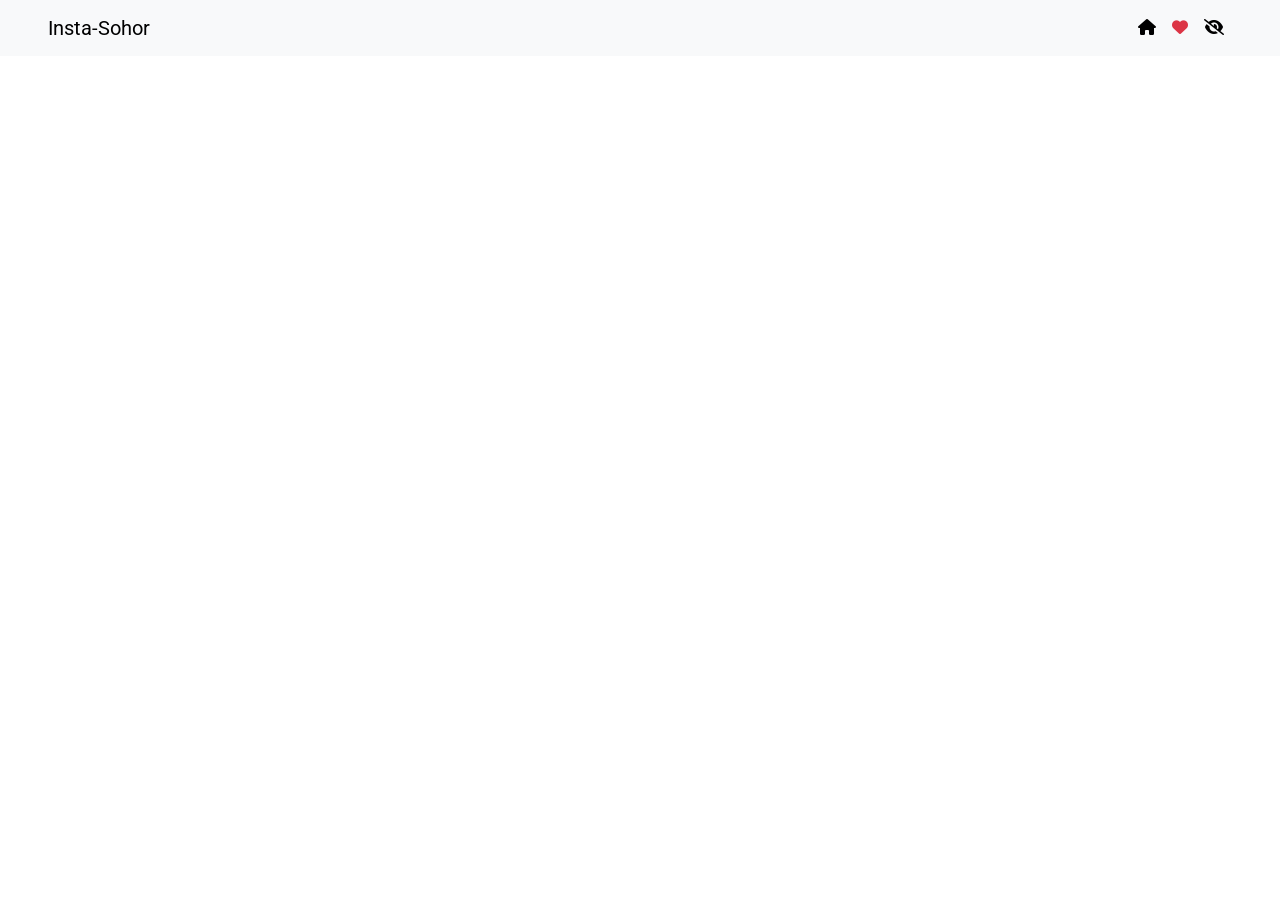
<file: insta-shohor/index.html>
<!DOCTYPE html>
<html lang="en">
    <head>
        <meta charset="UTF-8" />
        <meta http-equiv="X-UA-Compatible" content="IE=edge" />
        <meta name="viewport" content="width=device-width, initial-scale=1.0" />
        <title>Insta-Sohor</title>
        <link rel="stylesheet" href="./css/style.css" />
        <!-- Latest compiled and minified CSS -->
        <link
            href="https://cdn.jsdelivr.net/npm/bootstrap@5.1.3/dist/css/bootstrap.min.css"
            rel="stylesheet"
            integrity="sha384-1BmE4kWBq78iYhFldvKuhfTAU6auU8tT94WrHftjDbrCEXSU1oBoqyl2QvZ6jIW3"
            crossorigin="anonymous"
        />

        <!-- google Montserrat  font  -->
        <link rel="preconnect" href="https://fonts.googleapis.com" />
        <link rel="preconnect" href="https://fonts.gstatic.com" crossorigin />
        <link
            href="https://fonts.googleapis.com/css2?family=Montserrat:wght@300;400;500&display=swap"
            rel="stylesheet"
        />
        <link
            rel="stylesheet"
            href="https://cdnjs.cloudflare.com/ajax/libs/font-awesome/6.0.0/css/all.min.css"
            integrity="sha512-9usAa10IRO0HhonpyAIVpjrylPvoDwiPUiKdWk5t3PyolY1cOd4DSE0Ga+ri4AuTroPR5aQvXU9xC6qOPnzFeg=="
            crossorigin="anonymous"
            referrerpolicy="no-referrer"
        />
    </head>

    <body>
        <header>
            <nav class="navbar navbar-expand-lg navbar-light bg-light px-5">
                <a class="navbar-brand" href="#">Insta-Sohor</a>
                <button
                    class="navbar-toggler"
                    type="button"
                    data-toggle="collapse"
                    data-target="#navbarSupportedContent"
                    aria-controls="navbarSupportedContent"
                    aria-expanded="false"
                    aria-label="Toggle navigation"
                >
                    <span class="navbar-toggler-icon"></span>
                </button>

                <div
                    class="collapse navbar-collapse justify-content-end"
                    id="navbarSupportedContent"
                >
                    <ul class="navbar-nav mr-auto">
                        <li class="nav-link active" role="button" onclick="switchTab( 'posts' )">
                            <i class="fa-solid fa-house"></i>
                        </li>

                        <li class="nav-link active" role="button" onclick="switchTab( 'liked' )">
                            <i class="fa-solid fa-heart text-danger"></i>
                        </li>

                        <li class="nav-link active" role="button" onclick="switchTab( 'reported' )">
                            <i class="fa-solid fa-eye-slash"></i>
                        </li>
                    </ul>
                </div>
            </nav>
        </header>
        <main class="main container mx-auto p-3">
            <div id="posts">
            </div>
            <div id="liked">
                <h1>Liked posts</h1>
                <div id="likedPost">
                    
                </div>
            </div>

            <div id="reported">
                <h1>Reported posts</h1>
                <div id="reportedPost">

                </div>
            </div>
        </main>
        <footer></footer>

        <!-- add javascript  file  -->
        <script src="./js/app.js"></script>
    </body>
</html>
</file>
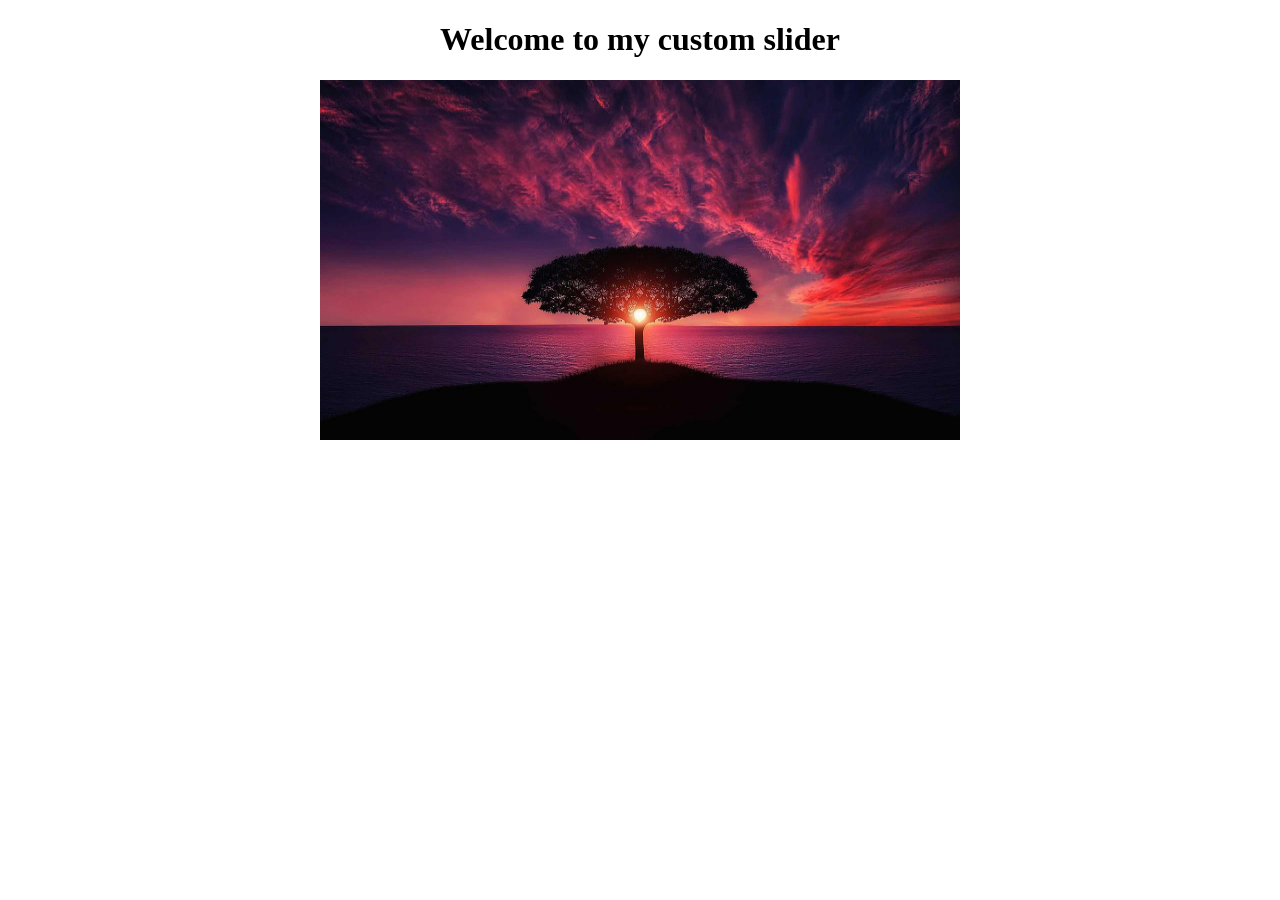
<file: my-carousel/index.html>
<!DOCTYPE html>
<html lang="en">
<head>
    <meta charset="UTF-8">
    <meta http-equiv="X-UA-Compatible" content="IE=edge">
    <meta name="viewport" content="width=device-width, initial-scale=1.0">
    <title>My carousel slider</title>
    <style>
        .slider{
            width: 640px;
            height: 360px;
            margin: 0 auto;
        }
        .slider img{
            width: 100%;
            height: 100%;
        }
    </style>
</head>
<body>
    <h1 style="text-align: center;">Welcome to my custom slider</h1>
    <section class="slider">
        <img id="slider-img" src="images/pic-1.jpg" alt="">
    </section>
    <script src="js/my-carousel.js"></script>
</body>
</html>
</file>
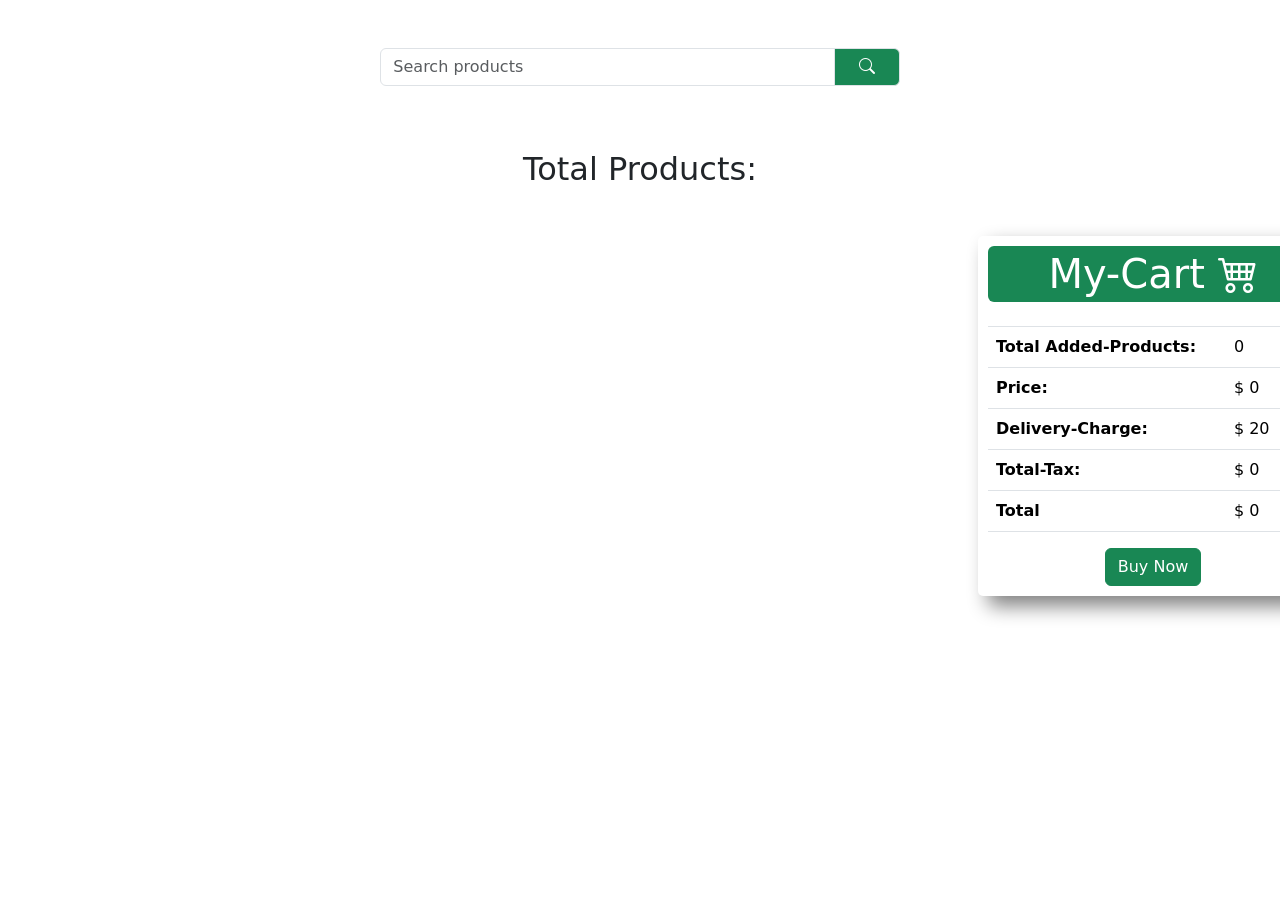
<file: ranga-store-vanga/index.html>
<!DOCTYPE html>
<html lang="en">
   <head>
      <meta charset="UTF-8" />
      <meta http-equiv="X-UA-Compatible" content="IE=edge" />
      <meta name="viewport" content="width=device-width, initial-scale=1.0" />
      <title>FakeStore</title>
      <link rel="stylesheet" href="./css/style.css" />
      <!-- Latest compiled and minified CSS -->
      <!-- <link rel="stylesheet" href="https://maxcdn.bootstrapcdn.com/bootstrap/3.3.7/css/bootstrap.min.css"
    integrity="sha384-BVYiiSIFeK1dGmJRAkycuHAHRg32OmUcww7on3RYdg4Va+PmSTsz/K68vbdEjh4u" crossorigin="anonymous" /> -->

      <!-- CSS only -->
      <link
         href="https://cdn.jsdelivr.net/npm/bootstrap@5.2.0/dist/css/bootstrap.min.css"
         rel="stylesheet"
         integrity="sha384-gH2yIJqKdNHPEq0n4Mqa/HGKIhSkIHeL5AyhkYV8i59U5AR6csBvApHHNl/vI1Bx"
         crossorigin="anonymous"
      />

      <link
         rel="stylesheet"
         href="https://cdn.jsdelivr.net/npm/bootstrap-icons@1.5.0/font/bootstrap-icons.css"
      />

      <!-- google Montserrat  font  -->
      <link rel="preconnect" href="https://fonts.googleapis.com" />
      <link rel="preconnect" href="https://fonts.gstatic.com" crossorigin />
      <link
         href="https://fonts.googleapis.com/css2?family=Montserrat:wght@300;400;500&display=swap"
         rel="stylesheet"
      />
   </head>

   <body>
      <header>
         <div class="row my-5 justify-content-center">
            <div class="col-md-5">
               <div class="input-group mb-3">
                  <!-- need to add the input-group class to make it look ok -->
                  <input
                     type="text"
                     class="form-control"
                     placeholder="Search products"
                     aria-label="Search Products"
                     aria-describedby="basic-addon2"
                     id="input-value"
                  />
                  <button
                     class="input-group-text px-4 bg-success"
                     id="search-btn"
                  >
                     <i class="bi bi-search text-white fw-bold"></i>
                  </button>
               </div>
            </div>
         </div>
      </header>
      <main in class="main">
         <div class="my-5">
            <h2 class="text-center">
               Total Products:
               <span class="text-success" id="total_products"></span>
            </h2>
         </div>
         <div class="row">
            <div class="col-md-9 col-lg-9 col-sm-7">
               <div id="all-products" class="">
                  <h1></h1>
               </div>
            </div>

            <div class="col-md-3 col-lg-3 col-sm-5 cart-main">
               <div class="cart" id="my-cart">
                  <table class="table">
                     <thead>
                        <h1
                           class="text-center text-white bg-success py-1 rounded"
                        >
                           My-Cart <i class="bi bi-cart4"></i>
                        </h1>
                        <tr>
                           <th scope="col"></th>
                           <th scope="col"></th>
                           <th scope="col"></th>
                           <th scope="col"></th>
                        </tr>
                     </thead>
                     <tbody>
                        <tr>
                           <th>Total Added-Products:</th>
                           <!-- here will be no dollar sign -->
                           <td><span id="total-Products">0</span></td>
                           <td></td>
                           <td></td>
                        </tr>
                        <tr>
                           <th>Price:</th>
                           <td>$ <span id="price">0</span></td>
                           <td></td>
                           <td></td>
                        </tr>
                        <tr>
                           <th>Delivery-Charge:</th>
                           <td>$ <span id="delivery-charge">20</span></td>
                           <td></td>
                           <td></td>
                        </tr>
                        <tr>
                           <th>Total-Tax:</th>
                           <td>$ <span id="total-tax">0</span></td>
                           <td></td>
                           <td></td>
                        </tr>
                        <tr>
                           <th scope="row">Total</th>
                           <td colspan="2">$ <span id="total">0</span></td>
                           <td></td>
                        </tr>
                     </tbody>
                  </table>
                  <div class="parces text-center">
                     <button class="btn btn-success text-center">
                        Buy Now
                     </button>
                  </div>
               </div>
            </div>
         </div>
      </main>
      <footer></footer>
      <!-- modal section -->

      <!-- Modal -->
      <div
         class="modal fade"
         id="exampleModal"
         tabindex="-1"
         aria-labelledby="exampleModalLabel"
         aria-hidden="true"
      >
         <div class="modal-dialog">
            <div class="modal-content">
               <div class="modal-header">
                  <h5 class="modal-title text-success" id="exampleModalLabel">
                     Modal title
                  </h5>
                  <button
                     type="button"
                     class="btn-close"
                     data-bs-dismiss="modal"
                     aria-label="Close"
                  ></button>
               </div>
               <div class="ms-3 my-3">
                  <strong> Product id: <span id="productId"></span> </strong>
               </div>

               <div class="modal-body text-secondary" id="modal_body"></div>
               <div class="p-4 d-flex">
                  <strong class="me-2">Rating</strong>
                  <span
                     id="rating"
                     class="text-white p-2 circle"
                  ></span>
               </div>
               <div class="modal-footer">
                  <button
                     type="button"
                     class="btn btn-secondary"
                     data-bs-dismiss="modal"
                  >
                     Close
                  </button>
               </div>
            </div>
         </div>
      </div>

      <!-- Bootstrap javascript  file  -->
      <script
         src="https://cdn.jsdelivr.net/npm/bootstrap@5.0.2/dist/js/bootstrap.bundle.min.js"
         integrity="sha384-MrcW6ZMFYlzcLA8Nl+NtUVF0sA7MsXsP1UyJoMp4YLEuNSfAP+JcXn/tWtIaxVXM"
         crossorigin="anonymous"
      ></script>
      <!-- Custom javascript file -->
      <script src="./js/app.js"></script>
   </body>
</html>
</file>
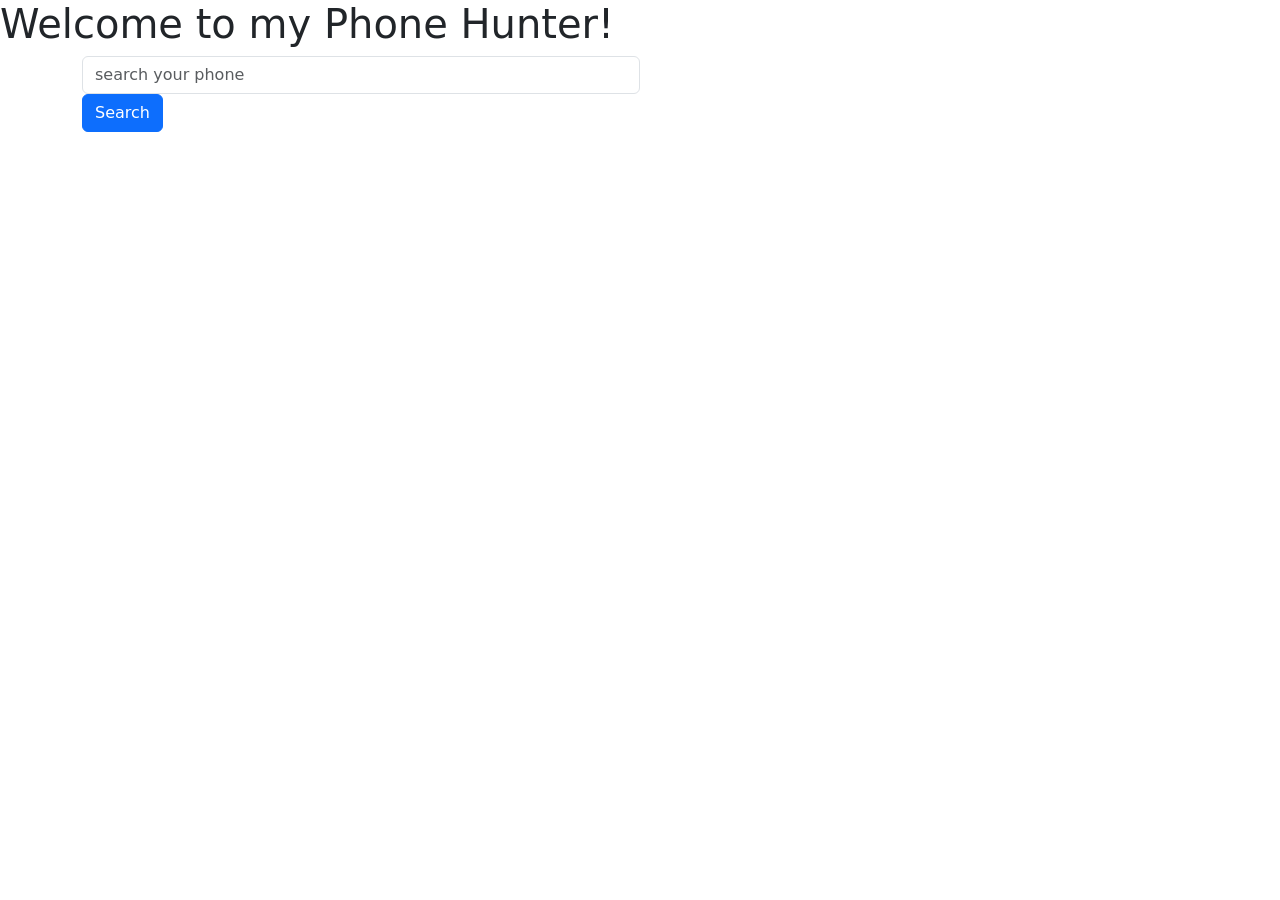
<file: moudule-44.5-practice/broken-phone/index.html>
<!doctype html>
<html lang="en">

<head>
    <meta charset="utf-8">
    <meta name="viewport" content="width=device-width, initial-scale=1">
    <title>Phone Hunter</title>
    <link href="https://cdn.jsdelivr.net/npm/bootstrap@5.2.0/dist/css/bootstrap.min.css" rel="stylesheet"
        integrity="sha384-gH2yIJqKdNHPEq0n4Mqa/HGKIhSkIHeL5AyhkYV8i59U5AR6csBvApHHNl/vI1Bx" crossorigin="anonymous">
</head>

<body>
    <header>
        <h1>Welcome to my Phone Hunter!</h1>
    </header>
    <main class="container">
        <section>
            <div class="mb-3 w-50">
                <input id="search-field" type="email" class="form-control" id="exampleFormControlInput1"
                    placeholder="search your phone">
                <div id="btn-search" class="btn btn-primary">Search</div>
            </div>
        </section>
        <!-- loader -->
        <section id="loader" class="d-none">
            <div style="height: 400px;" class="d-flex justify-content-center align-items-center">
                <div class="spinner-border  text-success" role="status">
                    <span class="visually-hidden">Loading...</span>
                </div>
            </div>
        </section>
        <!-- display Search Result -->
        <section>
            <div id="phones-container" class="row row-cols-1 row-cols-md-3 g-4">

            </div>
            <div id="no-found-message" class="mt-4 d-none">
                <h3 class="text-warning">No Phone Found. Please try a new search</h3>
            </div>
            <div id="show-all" class="text-center d-none">
                <div id="btn-show-all" class="btn btn-primary">Show All</div>
            </div>
        </section>
        
        <!-- modal contents -->
        <section>
            
            <!-- Modal -->
            <div class="modal text-white fade" id="phoneDetailModal" tabindex="-1" aria-labelledby="phoneDetailModalLabel"
                aria-hidden="true">
                <div class="modal-dialog">
                    <div class="modal-content">
                        <div class="modal-header">
                            <h5 class="modal-title" id="phoneDetailModalLabel"></h5>
                            <button type="button" class="btn-close" data-bs-dismiss="modal" aria-label="Close"></button>
                        </div>
                        <div id="phone-details" class="modal-body">
                            
                        </div>
                        <div class="modal-footer">
                            <button type="button" class="btn btn-secondary" data-bs-dismiss="modal">Close</button>
                        </div>
                    </div>
                </div>
            </div>
        </section>
    </main>
    <script src="https://cdn.jsdelivr.net/npm/bootstrap@5.2.0/dist/js/bootstrap.bundle.min.js"
        integrity="sha384-A3rJD856KowSb7dwlZdYEkO39Gagi7vIsF0jrRAoQmDKKtQBHUuLZ9AsSv4jD4Xa"
        crossorigin="anonymous"></script>
    <script src="js/app.js"></script>
</body>

</html>
</file>
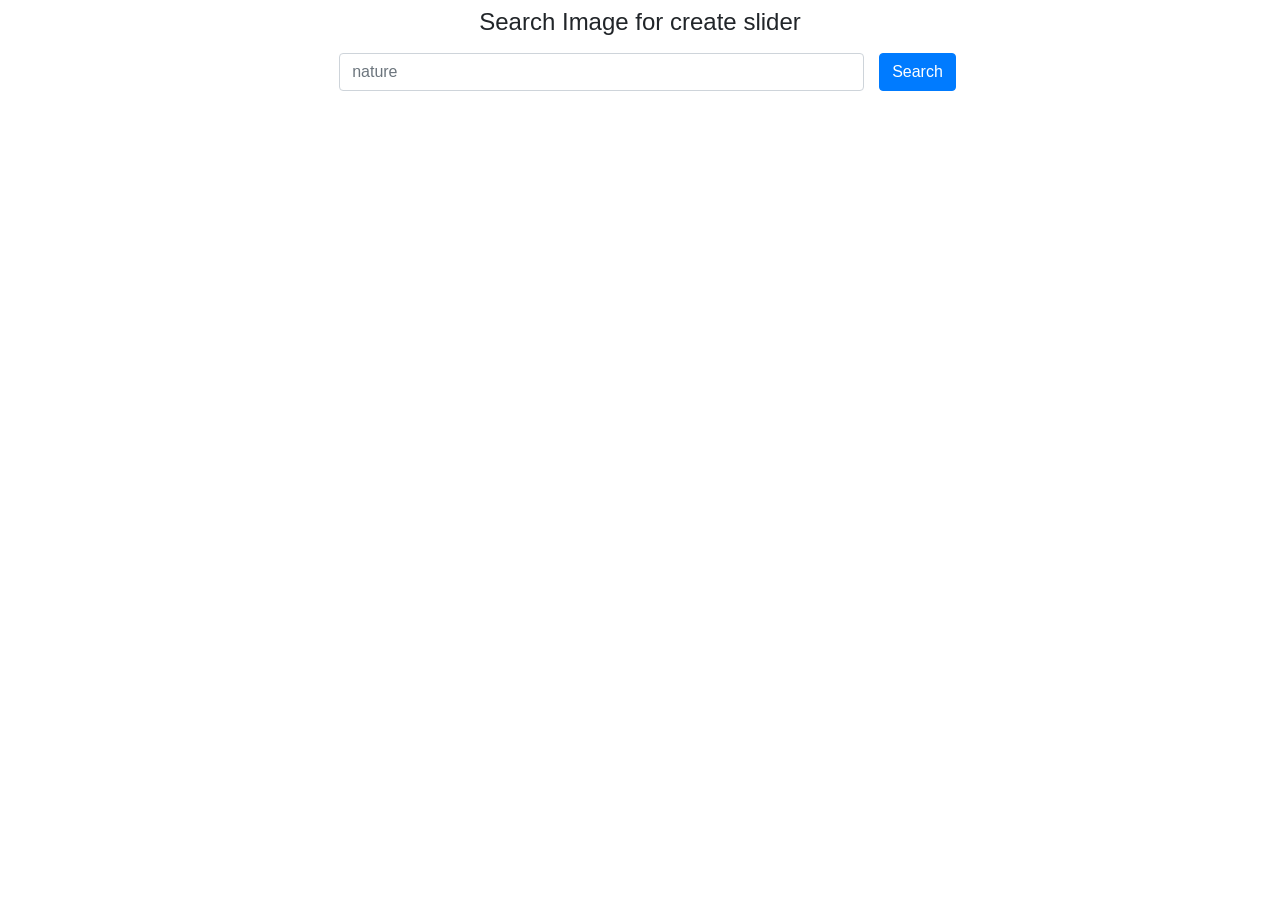
<file: moudule-44.5-practice/fancy-slider/index.html>
<!doctype html>
<html lang="en">

<head>
  <title>Title</title>
  <!-- Required meta tags -->
  <meta charset="utf-8">
  <meta name="viewport" content="width=device-width, initial-scale=1, shrink-to-fit=no">

  <!-- Bootstrap CSS -->
  <link rel="stylesheet" href="https://stackpath.bootstrapcdn.com/bootstrap/4.3.1/css/bootstrap.min.css"
    integrity="sha384-ggOyR0iXCbMQv3Xipma34MD+dH/1fQ784/j6cY/iJTQUOhcWr7x9JvoRxT2MZw1T" crossorigin="anonymous">
  <link rel="stylesheet" href="https://use.fontawesome.com/releases/v5.1.1/css/all.css"
    integrity="sha384-O8whS3fhG2OnA5Kas0Y9l3cfpmYjapjI0E4theH4iuMD+pLhbf6JI0jIMfYcK3yZ" crossorigin="anonymous">
  <link rel="stylesheet" href="style.css">
</head>

<body>
  <div class="container">
    <h4 class="mt-2 text-center">Search Image for create slider</h4>
    <div class="form-inline mt-3 d-flex justify-content-center">
      <div class="input-group col-md-6 mb-2">
        <input type="text" class="form-control" id="search" placeholder="nature">
      </div>
      <button type="button" id="search-btn" class="btn btn-primary mb-2">Search</button>
    </div>
    <section class="images">
      <div class="justify-content-around align-items-center mt-3 gallery-header mb-2">
        <h3 class="head-title text-center">Select image for create slider</h3>
        <div class="input-group col-md-3 mb-2 mb-md-0">
          <input class="form-control" id="duration" placeholder="slider change duration">
        </div>
        <button id="create-slider" class="btn btn-primary px-5">Create slider</button>
      </div>
      <div class="row gallery">

      </div>
    </section>
    <!-- slider -->
    <div class="main">
      <section class="mt-5" id="sliders">

      </section>
      <div class="dots d-flex mt-2 w-100 justify-content-center align-items-center bg-light">
        <span class="dot" onclick="changeItem(-1)"></span>
        <span class="dot" onclick="changeItem(1)"></span>
      </div>
    </div>
  </div>
  <!-- Optional JavaScript -->
  <script src="./app.js"></script>
</body>

</html>
</file>
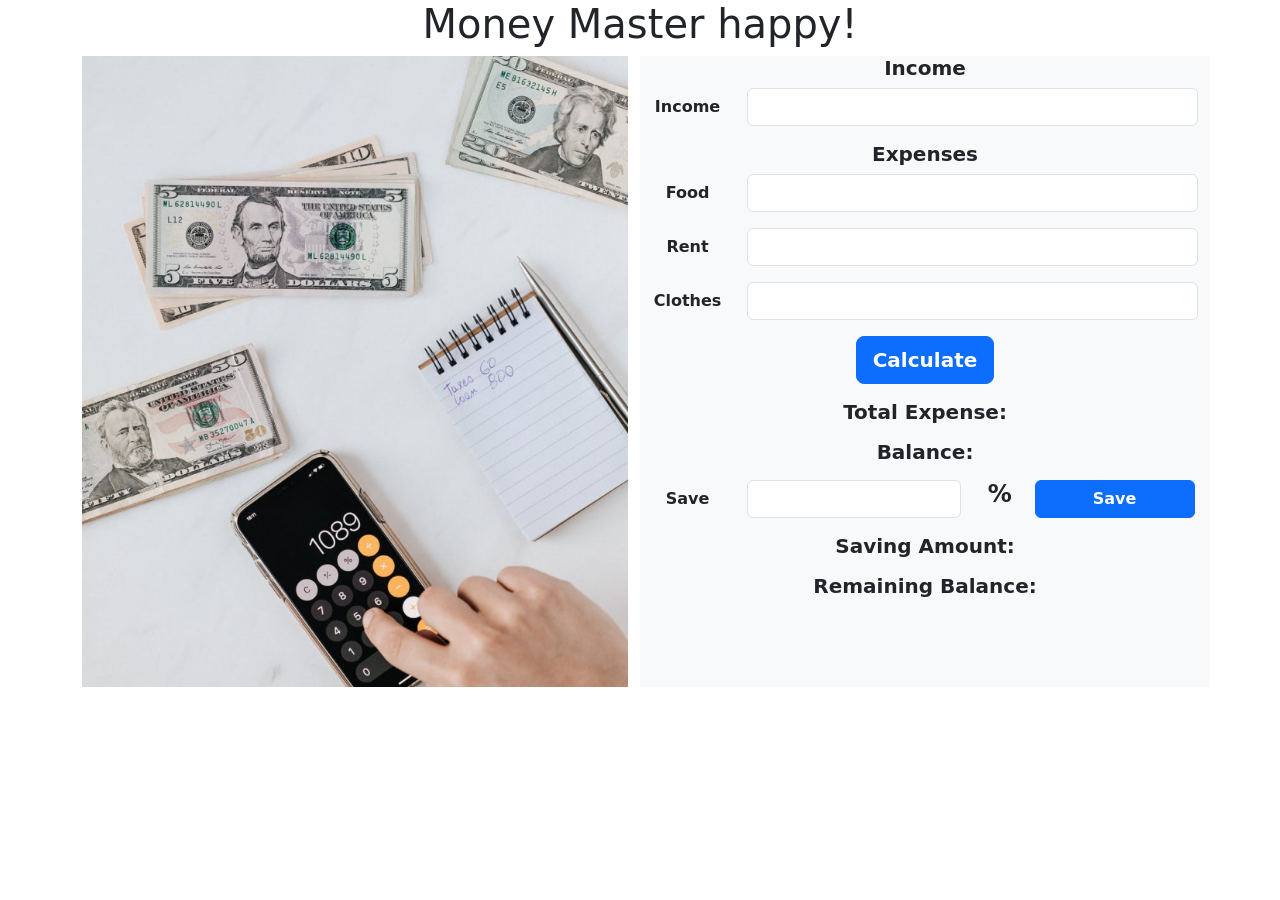
<file: js-error-debug/broken-money-master-main/assets/index.html>
<!doctype html>
<html lang="en">
  <head>
    <meta charset="utf-8">
    <meta name="viewport" content="width=device-width, initial-scale=1">
    <title>Money Master</title>
    <link href="https://cdn.jsdelivr.net/npm/bootstrap@5.2.0/dist/css/bootstrap.min.css" rel="stylesheet" integrity="sha384-gH2yIJqKdNHPEq0n4Mqa/HGKIhSkIHeL5AyhkYV8i59U5AR6csBvApHHNl/vI1Bx" crossorigin="anonymous">
  </head>
  <body>
    <header class="text-center">
        <h1>Money Master happy!</h1>
    </header>

    <!-- Main section starts Here -->
    <main class="container">
        <section class="row row-cols-md-2 g-4">
            <div>
                <img class="img-fluid" src="money.png" alt="" srcset="">
            </div>
            <div class="bg-light">
                <div class="text-center">
                    <h5 class="fw-bolder">Income</h5>
                    <div class="row mb-3">
                      <label for="income" class="fw-bold col-sm-2 col-form-label">Income</label>
                      <div class="col-sm-10">
                        <input type="text" class="form-control" id="income">
                      </div>
                    </div>
                    <h5 class="fw-bolder">Expenses</h5>
                    <div class="row mb-3">
                      <label for="food" class="fw-bold col-sm-2 col-form-label">Food</label>
                      <div class="col-sm-10">
                        <input type="text" class="form-control" id="food">
                      </div>
                    </div>
                    <div class="row mb-3">
                      <label for="rent" class="fw-bold col-sm-2 col-form-label">Rent</label>
                      <div class="col-sm-10">
                        <input type="text" class="form-control" id="rent">
                      </div>
                    </div>
                    <div class="row mb-3">
                      <label for="clothes" class="fw-bold col-sm-2 col-form-label">Clothes</label>
                      <div class="col-sm-10">
                        <input type="text" class="form-control" id="clothes">
                      </div>
                    </div>
                    <button id="calculate-btn" class="btn btn-lg btn-primary fw-bold" onclick = "calculateExpense()">Calculate</button>
                    <div class="my-2">
                        <h5 class="my-3 fw-bold">Total Expense: <span id="total-expense"></span></h5>
                        <h5 class="my-3 fw-bold" >Balance: <span id="balance"></span></h5>
                    </div>

                    <div class="row mb-3">
                        <label for="save" class="fw-bold col-sm-2 col-form-label">Save</label>
                        <div class="col-sm-5">
                          <input type="text" class="form-control" id="save">
                        </div>
                        <div class="col-sm-5 d-flex justify-content-around">
                            <h4 class=" fw-bolder me-3">%</h4>
                          <button class="btn btn-primary w-75 fw-bold" onclick="calculateSavings()">Save</button>
                        </div>
                      </div>
                      <div class="my-2">
                        <h5 class="my-3 fw-bold ">Saving Amount: <span id="saving-amount"></span></h5>
                        <h5 class="my-3 fw-bold ">Remaining Balance: <span id="remaining-balance"></span></h5>
                    </div>
                </div>
            </div>
        </section>

    </main>
    <!-- Main section ends Here -->

    <script src="https://cdn.jsdelivr.net/npm/bootstrap@5.2.0/dist/js/bootstrap.bundle.min.js" integrity="sha384-A3rJD856KowSb7dwlZdYEkO39Gagi7vIsF0jrRAoQmDKKtQBHUuLZ9AsSv4jD4Xa" crossorigin="anonymous"></script>

    <script src="js/script.js"></script>
  </body>
</html>
</file>
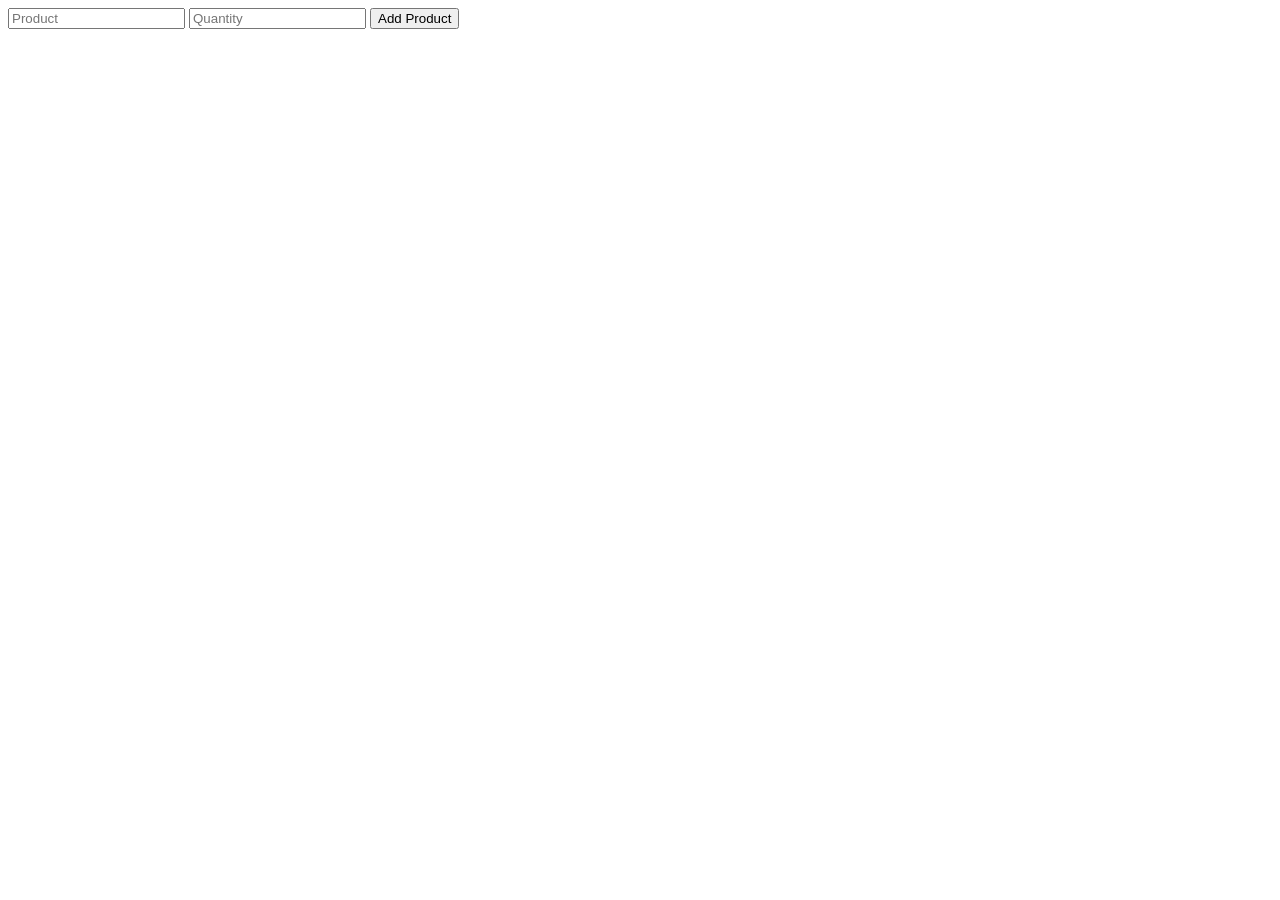
<file: Interact-with-browser-API/cart.html>
<!DOCTYPE html>
<html lang="en">
<head>
    <meta charset="UTF-8">
    <meta http-equiv="X-UA-Compatible" content="IE=edge">
    <meta name="viewport" content="width=device-width, initial-scale=1.0">
    <title>shopping cart</title>
</head>
<body>
    <input id="product-name" type="text" placeholder="Product">
    <input id="quantity-name" type="text" placeholder="Quantity">
    <button onclick="addProduct()">Add Product</button>
    <ul id="product-container">

    </ul>
    <script src="js/cart.js"></script>
</body>
</html>
</file>
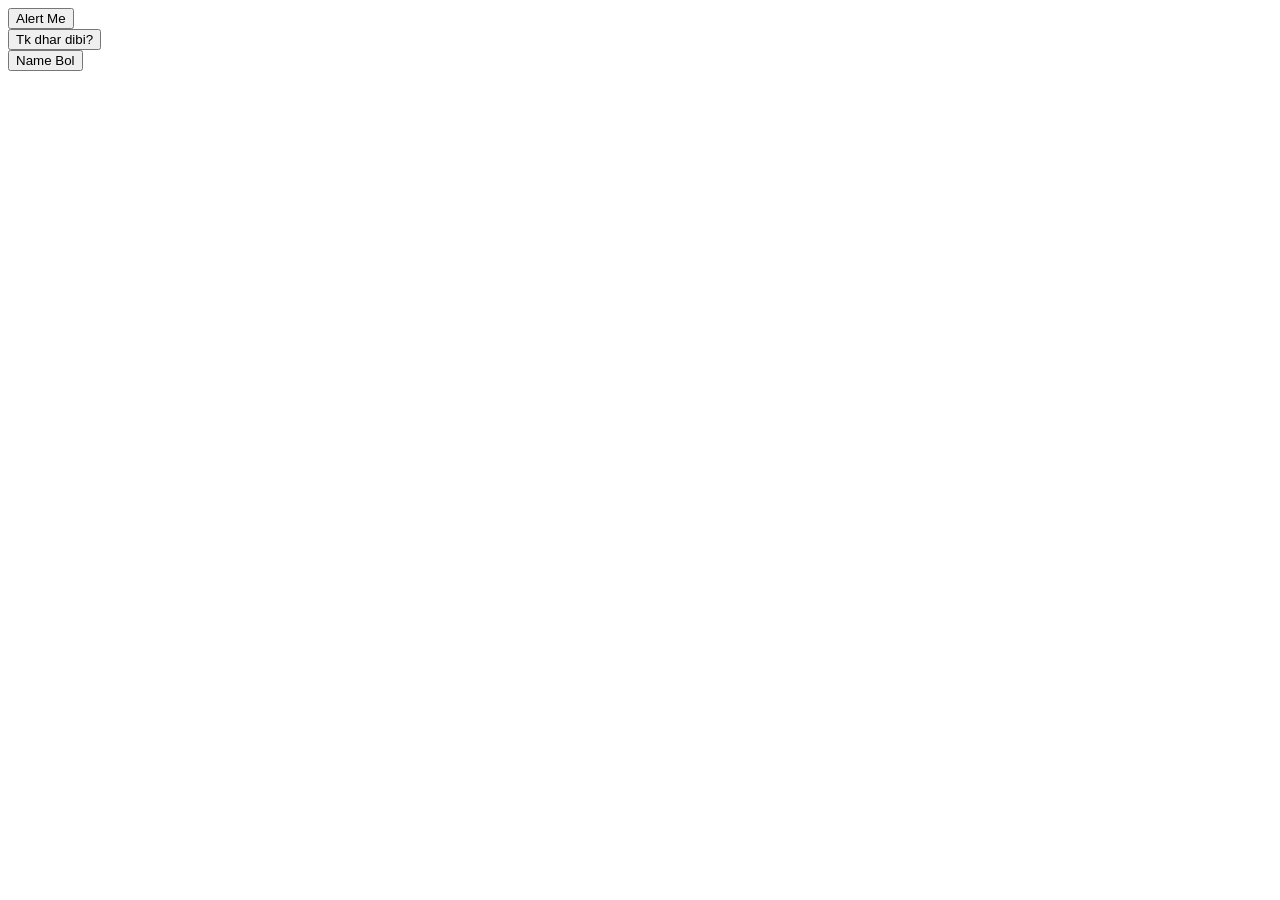
<file: Interact-with-browser-API/prompt.html>
<!DOCTYPE html>
<html lang="en">
<head>
    <meta charset="UTF-8">
    <meta http-equiv="X-UA-Compatible" content="IE=edge">
    <meta name="viewport" content="width=, initial-scale=1.0">
    <title>Prompting prompt</title>
</head>
<body>
    <button onclick="showAlert()">Alert Me</button>
    <br>
    <button onclick="lendMoney()">Tk dhar dibi?</button>
    <br>
    <button onclick="getInfo()">Name Bol</button>
    <script src="js/prompt.js"></script>
</body>
</html>
</file>
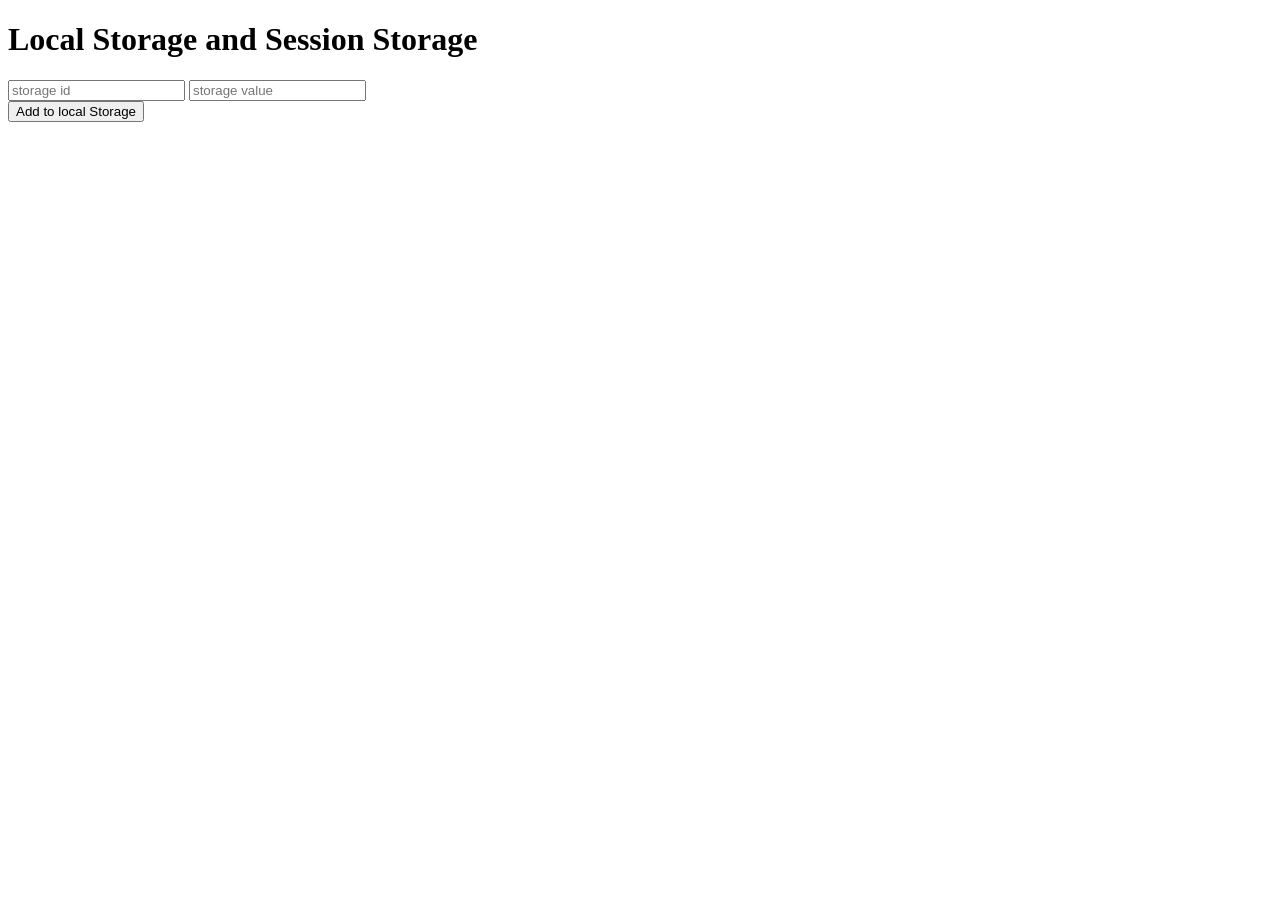
<file: js-concepts-for-reacts/storage.html>
<!DOCTYPE html>
<html lang="en">
<head>
    <meta charset="UTF-8">
    <meta http-equiv="X-UA-Compatible" content="IE=edge">
    <meta name="viewport" content="width=device-width, initial-scale=1.0">
    <title>Storage</title>
</head>
<body>
    <h1>Local Storage and Session Storage</h1>
    <input type="text" placeholder="storage id" id="storage-id">
    <input type="text" placeholder="storage value" id="storage-value">
    <br>
    <button onclick="addToLocalStorage();">Add to local Storage</button>
    <script src="storage.js"></script>
</body>
</html>
</file>
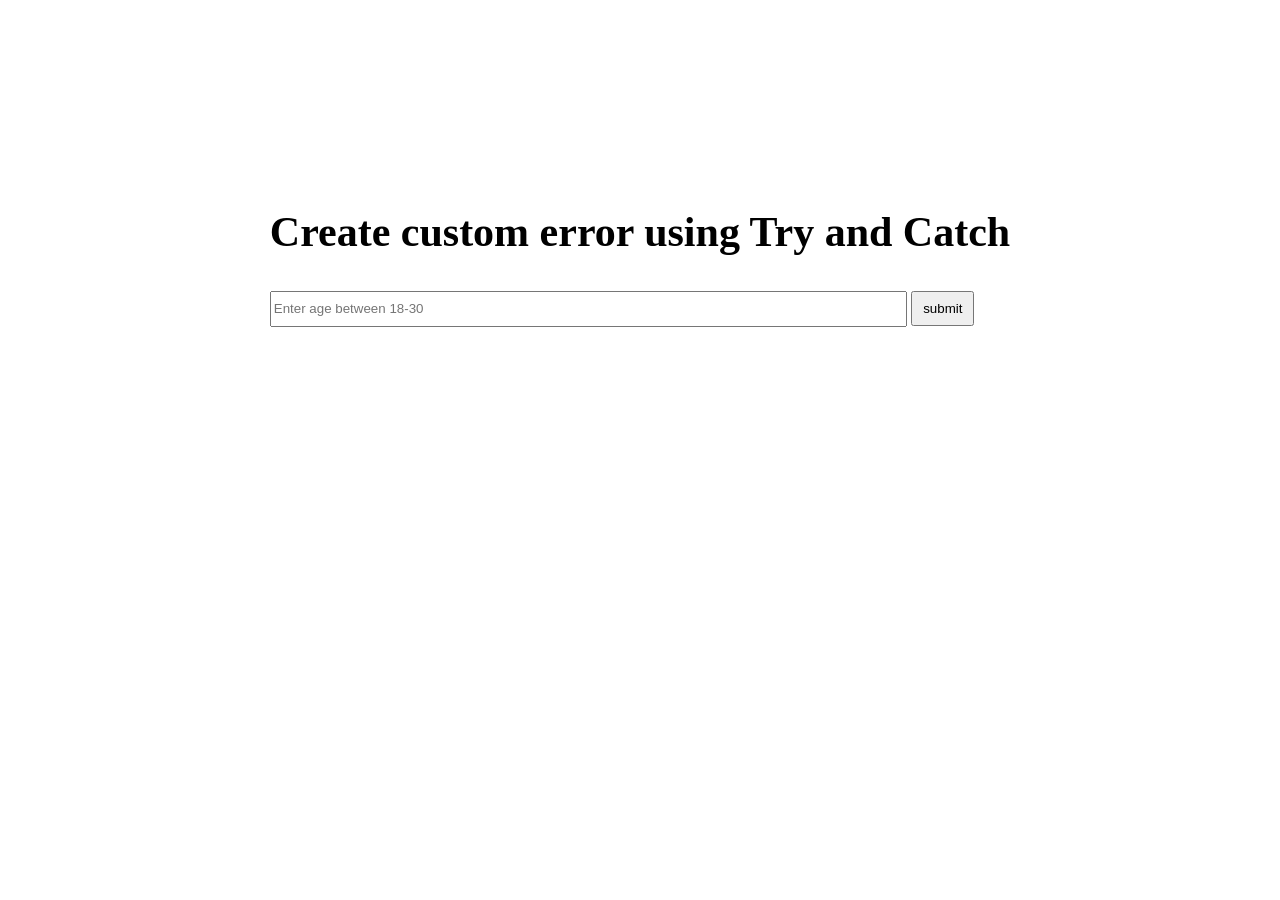
<file: js-concepts/try-catch.html>
<!DOCTYPE html>
<html lang="en">

<head>
  <meta charset="UTF-8" />
  <meta http-equiv="X-UA-Compatible" content="IE=edge" />
  <meta name="viewport" content="width=device-width, initial-scale=1.0" />
  <title>Try, catch, throw</title>
  <style>
    #container {
      display: flex;
      justify-content: center;
      align-items: center;
      height: 500px;

    }

    h1 {
      font-size: 42px;
    }

    #age {
      width: 85%;
      height: 30px;

    }

    button {
      height: 35px;
      padding: 0 10px;
      cursor: pointer;
    }

    #error {
      color: red;
    }
  </style>
</head>

<body>
  <section id="container">
    <div>
      <h1>Create custom error using Try and Catch</h1>
      <div>
        <input type="text" id="age" placeholder="Enter age between 18-30" />
        <button onclick="checkAge()" type="submit">submit</button>
        <p id="error"></p>
      </div>
    </div>
  </section>

  <script src="try-catch.js"></script>
</body>

</html>
</file>
<file: insta-shohor/css/style.css>
@import url('https://fonts.googleapis.com/css2?family=Roboto:wght@300;400;500;700&display=swap');

/* CSS Reset */
*,
*::after,
*::before {
  box-sizing: border-box;
  margin: 0;
  padding: 0;
}

*,
button,
input,
select,
textarea {
  font-family: 'Roboto', sans-serif;
}

/* Vars */
:root {
  --primary: hsl(0, 0%, 100%);
  --secondary: hsl(0, 0%, 98%);
  --border: hsl(0, 0%, 86%);

  --story-border: hsl(0, 0%, 78%);
  --img-border: hsla(0, 0%, 0%, 0.1);

  --text-dark: hsl(0, 0%, 15%);
  --text-light: hsl(0, 0%, 60%);

  --like: hsl(355, 82%, 61%);
  --link: hsl(204, 100%, 48%);

  --header-height: 44px;
  --nav-height: 44px;
}

svg {
  display: block;
}

img {
  max-width: 100%;
}

#posts{
  display: grid;
  gap: 10px;
  grid-template-columns: repeat(3, 1fr);
  width: 100%;
  margin: auto;
  align-items: center;
  justify-content: center;
}

/* Post */
.post {
  width: 100%;
  display: flex;
  flex-direction: column;
  overflow: hidden;
  border: 1px solid var(--border);
  text-align: left;

}

.post__header {
  background-color: var(--primary);

  display: flex;
  justify-content: space-between;
  align-items: center;
  padding: 16px;
}
.post__profile {
  display: flex;
  align-items: center;
  gap: 12px;
}
.post__avatar {
  width: 32px;
  height: 32px;
  border-radius: 50%;
  overflow: hidden;
  position: relative;
}
.post__avatar::after {
  content: '';
  position: absolute;
  top: 0;
  bottom: 0;
  left: 0;
  right: 0;

  border: 1px solid var(--img-border);
  border-radius: 50%;
}
.post__user {
  font-size: 14px;
  font-weight: 500;
  color: var(--text-dark);
  text-decoration: none;
  text-transform: lowercase;
}
.post__user:hover {
  text-decoration: underline;
}
.post__more-options {
  background-color: transparent;
  border: none;
  cursor: pointer;
}

.post__content {
  display: flex;
  position: relative;
}
.post__medias {
  display: flex;
  overflow-y: hidden;
  overflow-x: auto;

  width: 100%;
  scroll-snap-type: x mandatory;
  scroll-behavior: smooth;
  scrollbar-width: none;
}
.post__medias::-webkit-scrollbar {
  display: none;
}
.post__media {
  width: 100%;
  height: 400px;
  flex: none;
  scroll-snap-align: start;
  scroll-snap-stop: always;
}

.post__footer {
  background-color: var(--primary);
  display: flex;
  flex-direction: column;
  gap: 4px;
  padding: 0 4px;
}
.post__buttons {
  display: flex;
  position: relative;
}
.post__button {
  background-color: transparent;
  border: none;
  cursor: pointer;

  padding: 8px;
}
.post__button--align-right {
  margin-left: auto;
}
.post__indicators {
  display: flex;
  align-items: center;
  gap: 4px;

  position: absolute;
  top: 50%;
  left: 50%;
  transform: translate(-50%, -100%);
}
.post__indicator {
  width: 6px;
  height: 6px;
  border-radius: 50%;
  background-color: var(--text-light);
}
.post__indicator--active {
  background-color: var(--link);
}

.post__infos {
  display: flex;
  flex-direction: column;
  padding: 0 8px;
  gap: 10px;
}
.post__likes {
  display: flex;
}

.post__likes {
  align-items: center;
  gap: 6px;
}
.post__likes-avatar {
  width: 20px;
  height: 20px;
  border-radius: 50%;
  overflow: hidden;
  position: relative;
}
.post__likes-avatar::after {
  content: '';
  position: absolute;
  top: 0;
  bottom: 0;
  left: 0;
  right: 0;

  border: 1px solid var(--img-border);
  border-radius: 50%;
}
.post__likes span,
.post__description small {
  font-size: 14px;
  font-weight: 400;
  color: var(--text-dark);
}
.post__likes a,
.post__description a {
  font-size: 14px;
  font-weight: 500;
  color: var(--text-dark);
  text-decoration: none;
}
.post__name--underline:hover {
  text-decoration: underline;
}
.post__date-time {
  font-size: 10px;
  font-weight: 400;
  color: var(--text-light);
  text-transform: uppercase;
  text-align: right;
}
.post__content{
  margin: 10px 0;
  color: gray;
}

#liked{
  display: none;
}
#reported{
  display: none;
}

@media only screen and (max-width: 992px) {
  #posts {
    grid-template-columns: repeat(2, 1fr);
  }

}
@media only screen and (max-width: 576px) {
  #posts {
    grid-template-columns: repeat(1, 1fr);
  }
}
</file>
<file: ranga-store-vanga/css/style.css>
body {
    overflow-x: hidden;
    font-family: "Montserrat", sans-serif;
  }
  .search-field {
    border: none;
    border-radius: 50px;
    padding: 5px;
    outline: none;
  }
  .search-field:hover {
    outline: none;
    border: none;
  }
  .search-box {
    border: 1px solid rgb(3, 118, 211);
    width: 281px;
    border-radius: 5px;
    margin: auto;
    margin-top: 50px;
    border-right: none;
  }
  .search-button {
    padding: 10px 50px;
    border-radius: 25px;
    margin-left: 20px;
  }
  #all-products {
    display: grid;
    grid-template-columns: repeat(3, 1fr);
    /* border: 1px solid black; */
    text-align: center;
    width: 100%;
    margin: auto;
    align-items: center;
    justify-content: center;
  }
  .single-product {
    padding: 10px;
    transition: 0.6s;
  }
  .single-product:hover {
    box-shadow: 4px 4px 7px gray;
    border-radius: 10px;
    border: 1px solid cyan;
  }
  .product-image {
    width: 150px;
    height: 150px;
  }
  .cart {
    width: 350px;
    /* border: 1px solid green; */
    padding: 10px;
    box-shadow: 10px 10px 20px gray;
    border-radius: 5px;
    margin-right: 30px;
    position: fixed;
  }
  .cart-main {
    padding-right: 30px;
  }
  .circle {
    width: 28px;
    height: 28px;
    display: flex;
    justify-content: center;
    align-items: center;
    border-radius: 50%;
    background-color: green;
  }
  
  @media only screen and (max-width: 768px) {
    #all-products {
      display: grid;
      grid-template-columns: repeat(1, 1fr);
    }
    .cart {
      width: 300px;
      /* border: 1px solid green; */
      padding: 10px;
      box-shadow: 10px 10px 20px gray;
      border-radius: 5px;
      margin-right: 30px;
      position: fixed;
    }
    .cart-main {
      padding-right: 10px;
    }
  }
  @media only screen and (max-width: 468px) {
    #all-products {
      display: grid;
      grid-template-columns: repeat(1, 1fr);
    }
  }
</file>
<file: moudule-44.5-practice/fancy-slider/style.css>
#sliders {
    height: 400px;
    width: 60%;
    overflow: hidden;
    margin: 0 auto;
    position: relative;
  }
  
  .gallery-header {
    display: none;
  }
  
  .slider-item {
    display: none;
  }
  
  .img-thumbnail {
    cursor: pointer;
  }
  
  .added {
    border: 2px solid #1e1743;
    border-radius: 5px;
  }
  
  img {
    height: 400px;
    object-fit: cover;
  }
  
  .prev-next {
    position: absolute;
    top: 50%;
    left: 50%;
    transform: translateX(-50%) translateY(-50%);
    cursor: pointer;
  }
  
  .prev, .next {
    background-color: transparent;
    padding: 8px 10px;
    color: #fff;
  }
  
  .dot {
    background-color: rgb(163, 156, 156);
    height: 10px;
    width: 10px;
    border-radius: 50%;
    cursor: pointer;
    margin: 0 3px;
  }
  
  .main {
    display: none;
  }
  
  @media (max-width: 767px) {
    .justify-content-around.align-items-center.mt-3.gallery-header.mb-2 {
      flex-direction: column;
    }
    #sliders {
      height: 300px;
      width: 90%;
    }
  }
</file>
